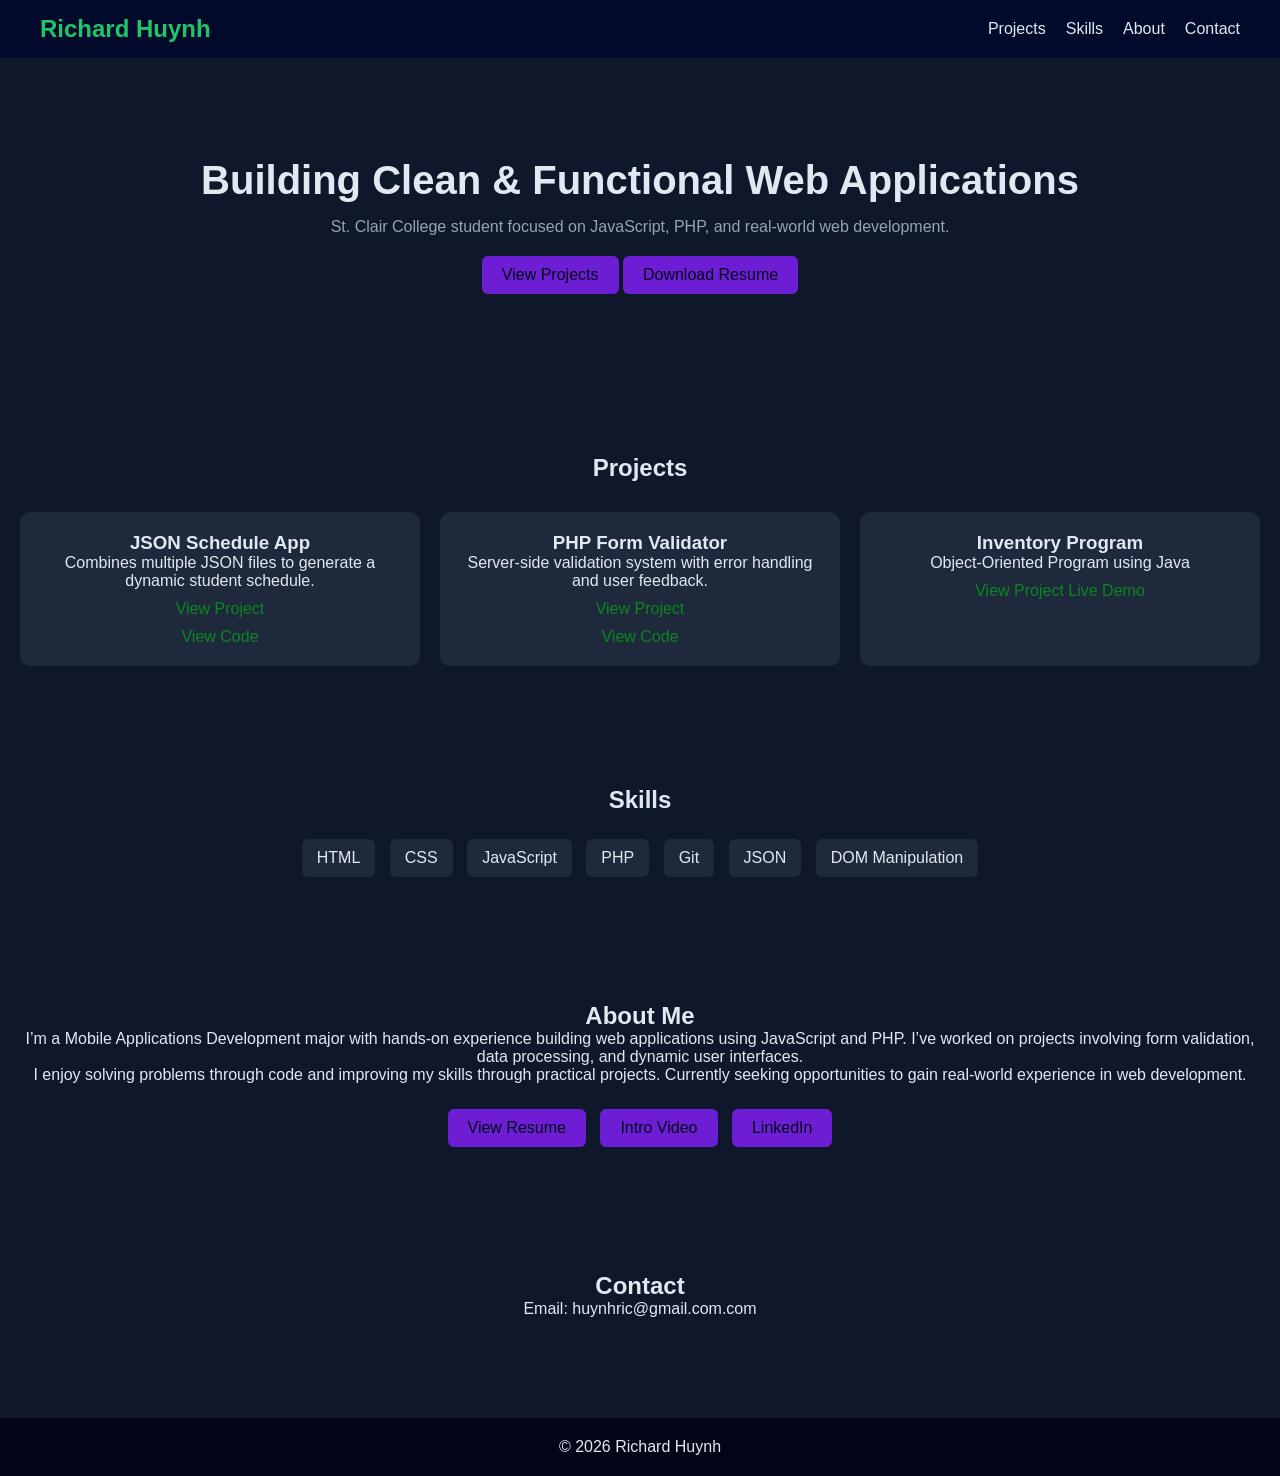
<file: index.html>
<!DOCTYPE html>
<html lang="en">
<head>
  <meta charset="UTF-8">
  <title>Richard Huynh | Web Developer</title>
  <link rel="stylesheet" href="style.css">
</head>
<body>

<header>
  <nav>
    <h1 class="logo">Richard Huynh</h1>
    <ul>
      <li><a href="#projects">Projects</a></li>
      <li><a href="#skills">Skills</a></li>
      <li><a href="#about">About</a></li>
      <li><a href="#contact">Contact</a></li>
    </ul>
  </nav>
</header>
<section class="hero">
  <h2>Building Clean & Functional Web Applications</h2>
  <p>
    St. Clair College student focused on JavaScript, PHP, and real-world web development.
  </p>

  <div style="margin-top:20px;">
    <a href="#projects" class="btn">View Projects</a>
    <a href="https://stclairconnect-my.sharepoint.com/:b:/g/personal/w0887934_myscc_ca/IQCioqzF12bKQ5uvfFVEzranAdpxf_ohGwmlwppBru58xro?e=8QSymk" class="btn" target="_blank">Download Resume</a>
  </div>
</section>

<section id="projects" class="projects">
  <h2>Projects</h2>

  <div class="project-grid">
    <div class="card">
      <h3>JSON Schedule App</h3>
      <p>Combines multiple JSON files to generate a dynamic student schedule.</p>

      <a href="projects/jsonparse.html">View Project</a><br>
      <a href="https://github.com/richardhuynhprog/richardhuynhprog.github.io" target="_blank">View Code</a>
    </div>

    <div class="card">
      <h3>PHP Form Validator</h3>
      <p>Server-side validation system with error handling and user feedback.</p>

      <a href="projects/phpValidater.html">View Project</a><br>
      <a href="https://github.com/richardhuynhprog/richardhuynhprog.github.io" target="_blank">View Code</a>
    </div>
    <div class="card">
      <h3>Inventory Program</h3>
      <p>Object-Oriented Program using Java</p>
      <a href="projects/inventoryjava.html">View Project</a>
      <a href="https://w26aav.scweb.ca/yatzy/yatzyIndex.php" target="_blank">Live Demo</a>
    </div>

  </div>
</section>


<section id="skills" class="skills">
  <h2>Skills</h2>

  <div class="skills-list">
    <span>HTML</span>
    <span>CSS</span>
    <span>JavaScript</span>
    <span>PHP</span>
    <span>Git</span>
    <span>JSON</span>
    <span>DOM Manipulation</span>
  </div>
</section>


<section id="about" class="about">
  <h2>About Me</h2>

  <p>
    I’m a Mobile Applications Development major with hands-on experience building web applications
    using JavaScript and PHP. I’ve worked on projects involving form validation,
    data processing, and dynamic user interfaces.
  </p>

  <p>
    I enjoy solving problems through code and improving my skills through practical projects.
    Currently seeking opportunities to gain real-world experience in web development.
  </p>
  <div class="about-links">
    <a href="https://stclairconnect-my.sharepoint.com/:b:/g/personal/w0887934_myscc_ca/IQCioqzF12bKQ5uvfFVEzranAdpxf_ohGwmlwppBru58xro?e=8QSymk" target="_blank" class="btn">View Resume</a>
    <a href="https://stclairconnect-my.sharepoint.com/:v:/r/personal/w0887934_myscc_ca/Documents/MIT%20207/Elevator%20Pitch.mov?csf=1&web=1&e=Ng86Lj" target="_blank" class="btn">Intro Video</a>
    <a href="https://www.linkedin.com/in/richard-huynh-41b3a780/" target="_blank" class="btn">LinkedIn</a>
  </div>
</section>

<section id="contact" class="contact">
  <h2>Contact</h2>
  <p>Email: huynhric@gmail.com.com</p>
</section>


<footer>
  <p>© 2026 Richard Huynh</p>
</footer>

</body>
</html>
</file>
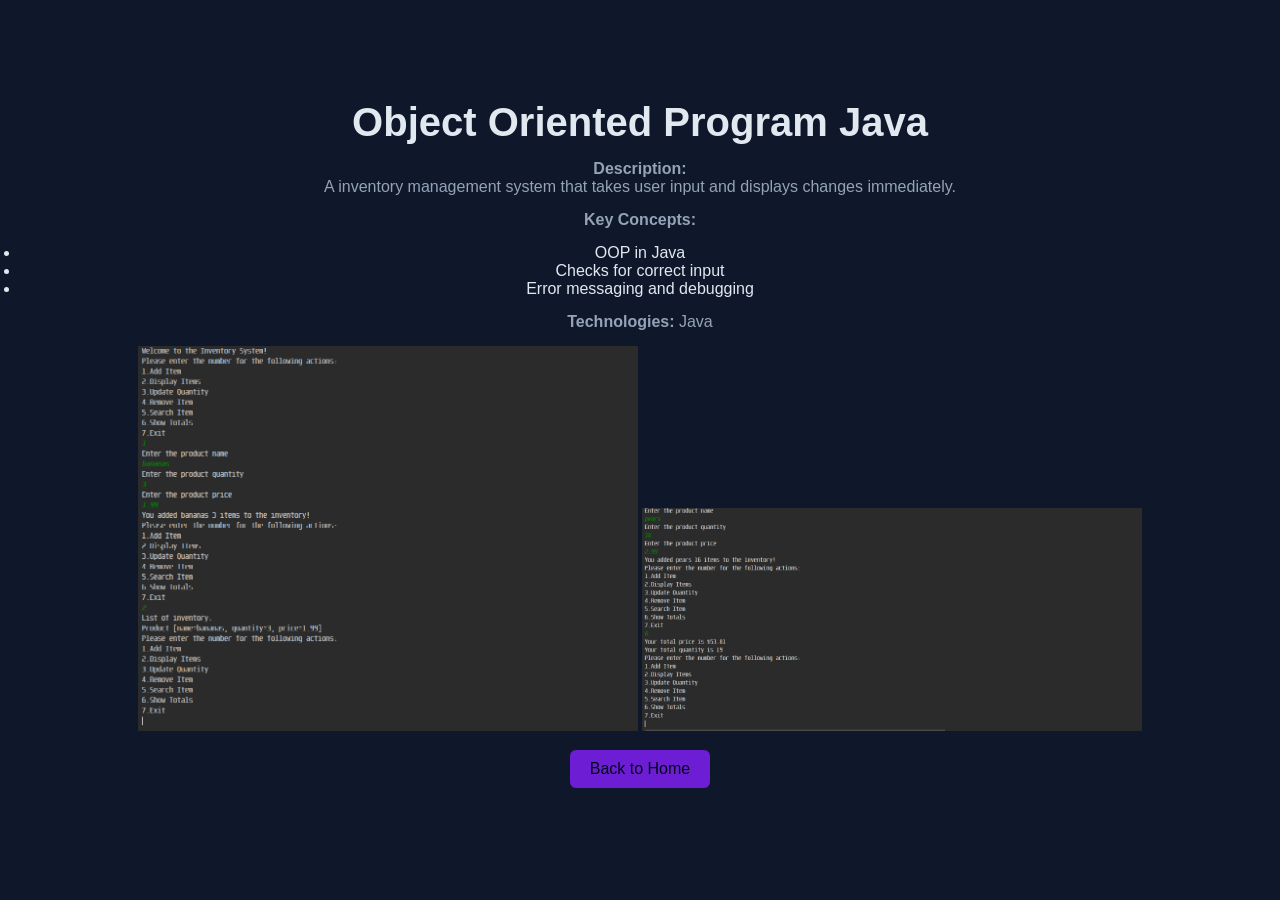
<file: projects/inventoryjava.html>
<!DOCTYPE html>
<html>
<head>
  <title>Java Inventory System</title>
  <link rel="stylesheet" href="../style.css">
</head>
<body>

<section class="hero">
<h2>Object Oriented Program Java</h2>

<p><strong>Description:</strong><br>
A inventory management system that takes user input and displays changes immediately.
</p>

<p><strong>Key Concepts:</strong></p>
<ul>
  <li>OOP in Java</li>
  <li>Checks for correct input</li>
  <li>Error messaging and debugging</li>
</ul>

<p><strong>Technologies:</strong> Java</p>

<img src="../images/inventory.PNG" alt="Java OOP Screenshot" width="500">
<img src="../images/inventory1.PNG" alt="Java OOP Screenshot2" width="500">
</p>
<a href="../index.html" class="btn">Back to Home</a>
</section>

</body>
</html>
</file>
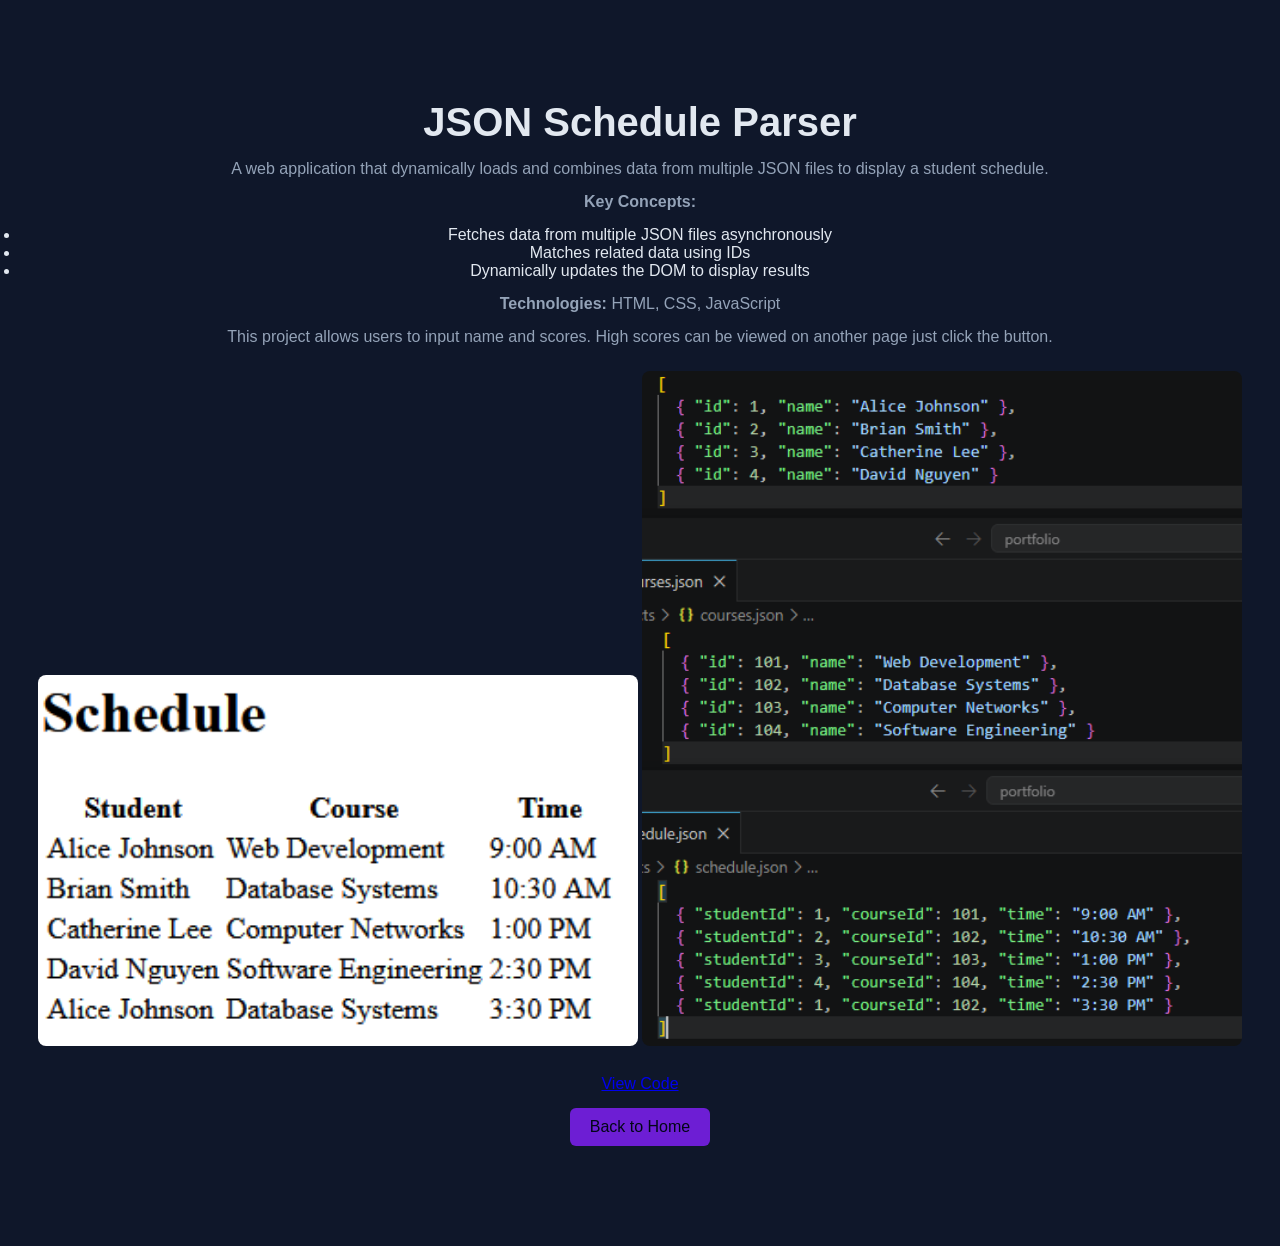
<file: projects/jsonparse.html>
<!DOCTYPE html>
<html>
<head>
  <title>JSON Schedule Parser</title>
  <link rel="stylesheet" href="../style.css">
</head>
<body>

<section class="hero">
  <h2>JSON Schedule Parser</h2>
  <p>
    A web application that dynamically loads and combines data from multiple JSON
    files to display a student schedule.
  </p>
<p><strong>Key Concepts:</strong></p>
<ul>
    <li>Fetches data from multiple JSON files asynchronously</li>
    <li>Matches related data using IDs</li>
    <li>Dynamically updates the DOM to display results</li>
</ul>

  <p><strong>Technologies:</strong> HTML, CSS, JavaScript</p>

  <p>
    This project allows users to input name and scores. High scores can be viewed on another page just click the button.
  </p>
    <img src="../images/json-schedule.PNG" alt="Schedule Output" style="width:100%; max-width:600px; margin:10px 0; border-radius:8px;">

    <img src="../images/json-code.PNG" alt="Code Screenshot" style="width:100%; max-width:600px; margin:10px 0; border-radius:8px;">
  <p>
    <a href="https://github.com/richardhuynhprog/richardhuynhprog.github.io" target="_blank">View Code</a>
  </p>
  <a href="../index.html" class="btn">Back to Home</a>
</section>

</body>
</html>
</file>
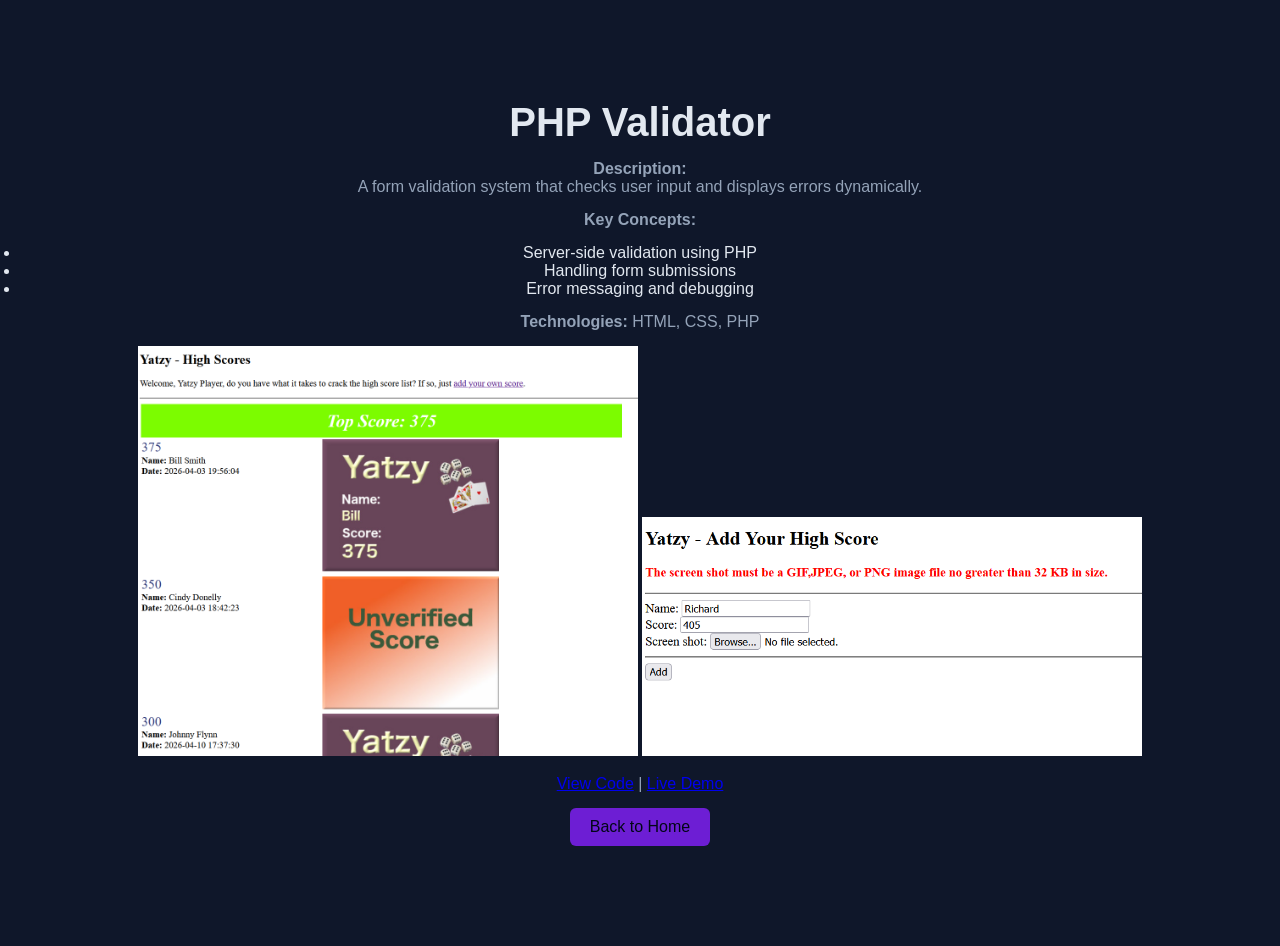
<file: projects/phpValidater.html>
<!DOCTYPE html>
<html>
<head>
  <title>PHP Server-side Interactions</title>
  <link rel="stylesheet" href="../style.css">
</head>
<body>

<section class="hero">
<h2>PHP Validator</h2>

<p><strong>Description:</strong><br>
A form validation system that checks user input and displays errors dynamically.
</p>

<p><strong>Key Concepts:</strong></p>
<ul>
  <li>Server-side validation using PHP</li>
  <li>Handling form submissions</li>
  <li>Error messaging and debugging</li>
</ul>

<p><strong>Technologies:</strong> HTML, CSS, PHP</p>

<img src="../images/php-validator.PNG" alt="PHP Validator Screenshot" width="500">
<img src="../images/php-validator1.PNG" alt="PHP Validator Screenshot" width="500">

<p>
  <a href=https://github.com/richardhuynhprog/richardhuynhprog.github.io" target="_blank">View Code</a> |
  <a href="https://w26aav.scweb.ca/yatzy/yatzyIndex.php">Live Demo</a>
</p>
<a href="../index.html" class="btn">Back to Home</a>
</section>

</body>
</html>
</file>
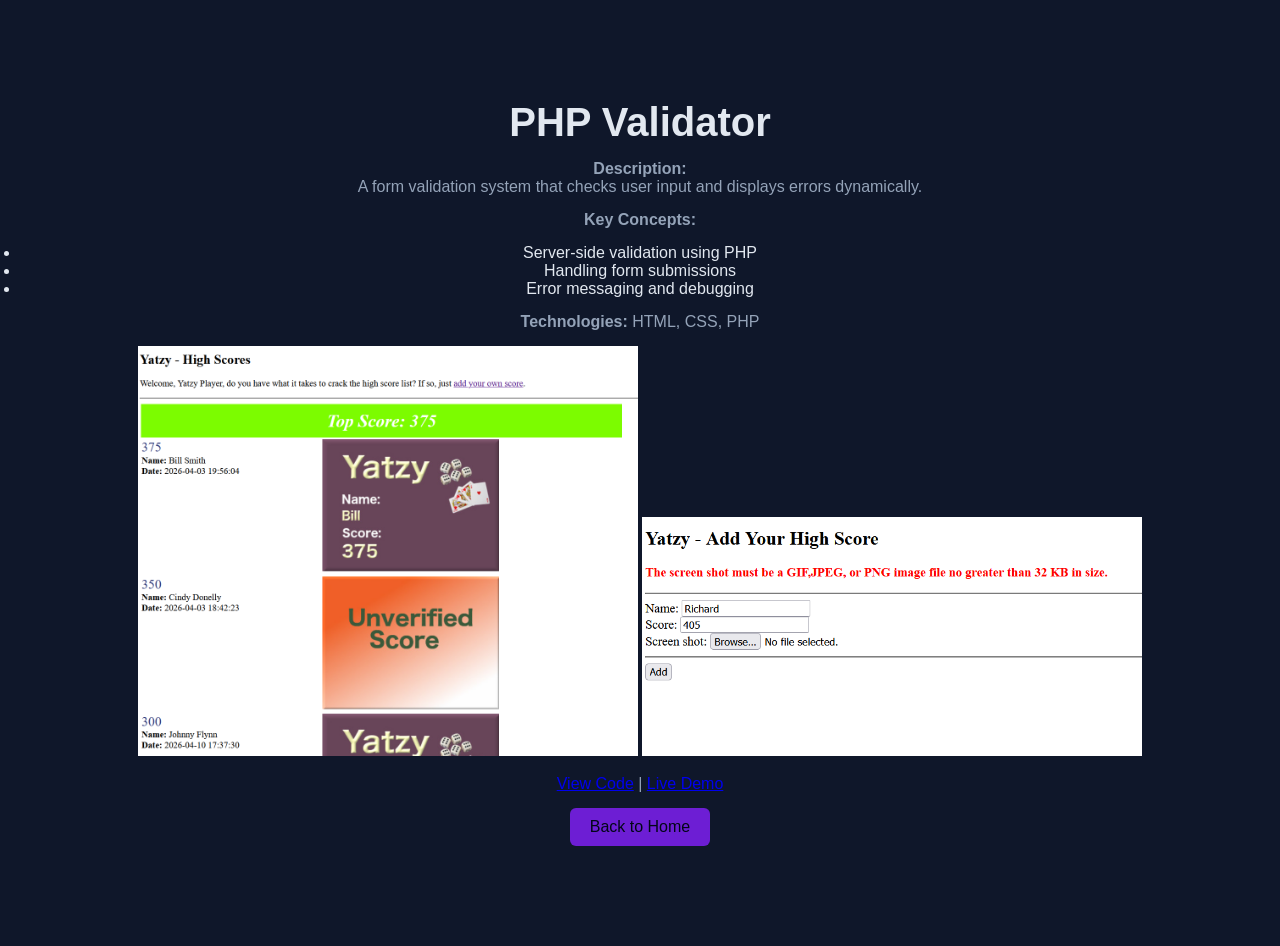
<file: projects/phpValidator.html>
<!DOCTYPE html>
<html>
<head>
  <title>PHP Server-side Interactions</title>
  <link rel="stylesheet" href="../style.css">
</head>
<body>

<section class="hero">
<h2>PHP Validator</h2>

<p><strong>Description:</strong><br>
A form validation system that checks user input and displays errors dynamically.
</p>

<p><strong>Key Concepts:</strong></p>
<ul>
  <li>Server-side validation using PHP</li>
  <li>Handling form submissions</li>
  <li>Error messaging and debugging</li>
</ul>

<p><strong>Technologies:</strong> HTML, CSS, PHP</p>

<img src="../images/php-validator.PNG" alt="PHP Validator Screenshot" width="500">
<img src="../images/php-validator1.PNG" alt="PHP Validator Screenshot" width="500">

<p>
  <a href="https://github.com/richardhuynhprog.github.io" target="_blank">View Code</a> |
  <a href="https://w26aav.scweb.ca/yatzy/yatzyIndex.php">Live Demo</a>
</p>
<a href="../index.html" class="btn">Back to Home</a>
</section>

</body>
</html>
</file>
<file: style.css>
* {
  margin: 0;
  padding: 0;
  box-sizing: border-box;
  font-family: Arial, sans-serif;
}

body {
  background: #0f172a;
  color: #e2e8f0;
}

/* NAV */
header {
  background: #020a2c;
  padding: 15px 40px;
}

nav {
  display: flex;
  justify-content: space-between;
  align-items: center;
}

.logo {
  color: #1fc56a;
}

nav ul {
  list-style: none;
  display: flex;
  gap: 20px;
}

nav a {
  text-decoration: none;
  color: #e2e8f0;
}

.hero {
  text-align: center;
  padding: 100px 20px;
}

.hero h2 {
  font-size: 2.5rem;
}

.hero p {
  margin: 15px 0;
  color: #94a3b8;
}

.btn {
  display: inline-block;
  padding: 10px 20px;
  background: #6d1ed4;
  color: #020617;
  text-decoration: none;
  border-radius: 6px;
}

.projects {
  padding: 60px 20px;
  text-align: center;
}

.project-grid {
  margin-top: 30px;
  display: grid;
  grid-template-columns: repeat(auto-fit, minmax(250px, 1fr));
  gap: 20px;
}

.card {
  background: #1e293b;
  padding: 20px;
  border-radius: 10px;
  transition: 0.3s;
}

.card:hover {
  transform: translateY(-5px);
}

.card a {
  display: inline-block;
  margin-top: 10px;
  color: #0b8620;
  text-decoration: none;
}

.about {
  padding: 60px 20px;
  text-align: center;
}

footer {
  text-align: center;
  padding: 20px;
  background: #020617;
  margin-top: 40px;
}
.skills {
  text-align: center;
  padding: 60px 20px;
}

.skills-list {
  margin-top: 20px;
}

.skills-list span {
  display: inline-block;
  background: #1e293b;
  padding: 10px 15px;
  margin: 5px;
  border-radius: 6px;
}

.about-links {
  margin-top: 20px;
}

.about-links a {
  margin: 5px;
}

.contact {
  text-align: center;
  padding: 60px 20px;
}
</file>
